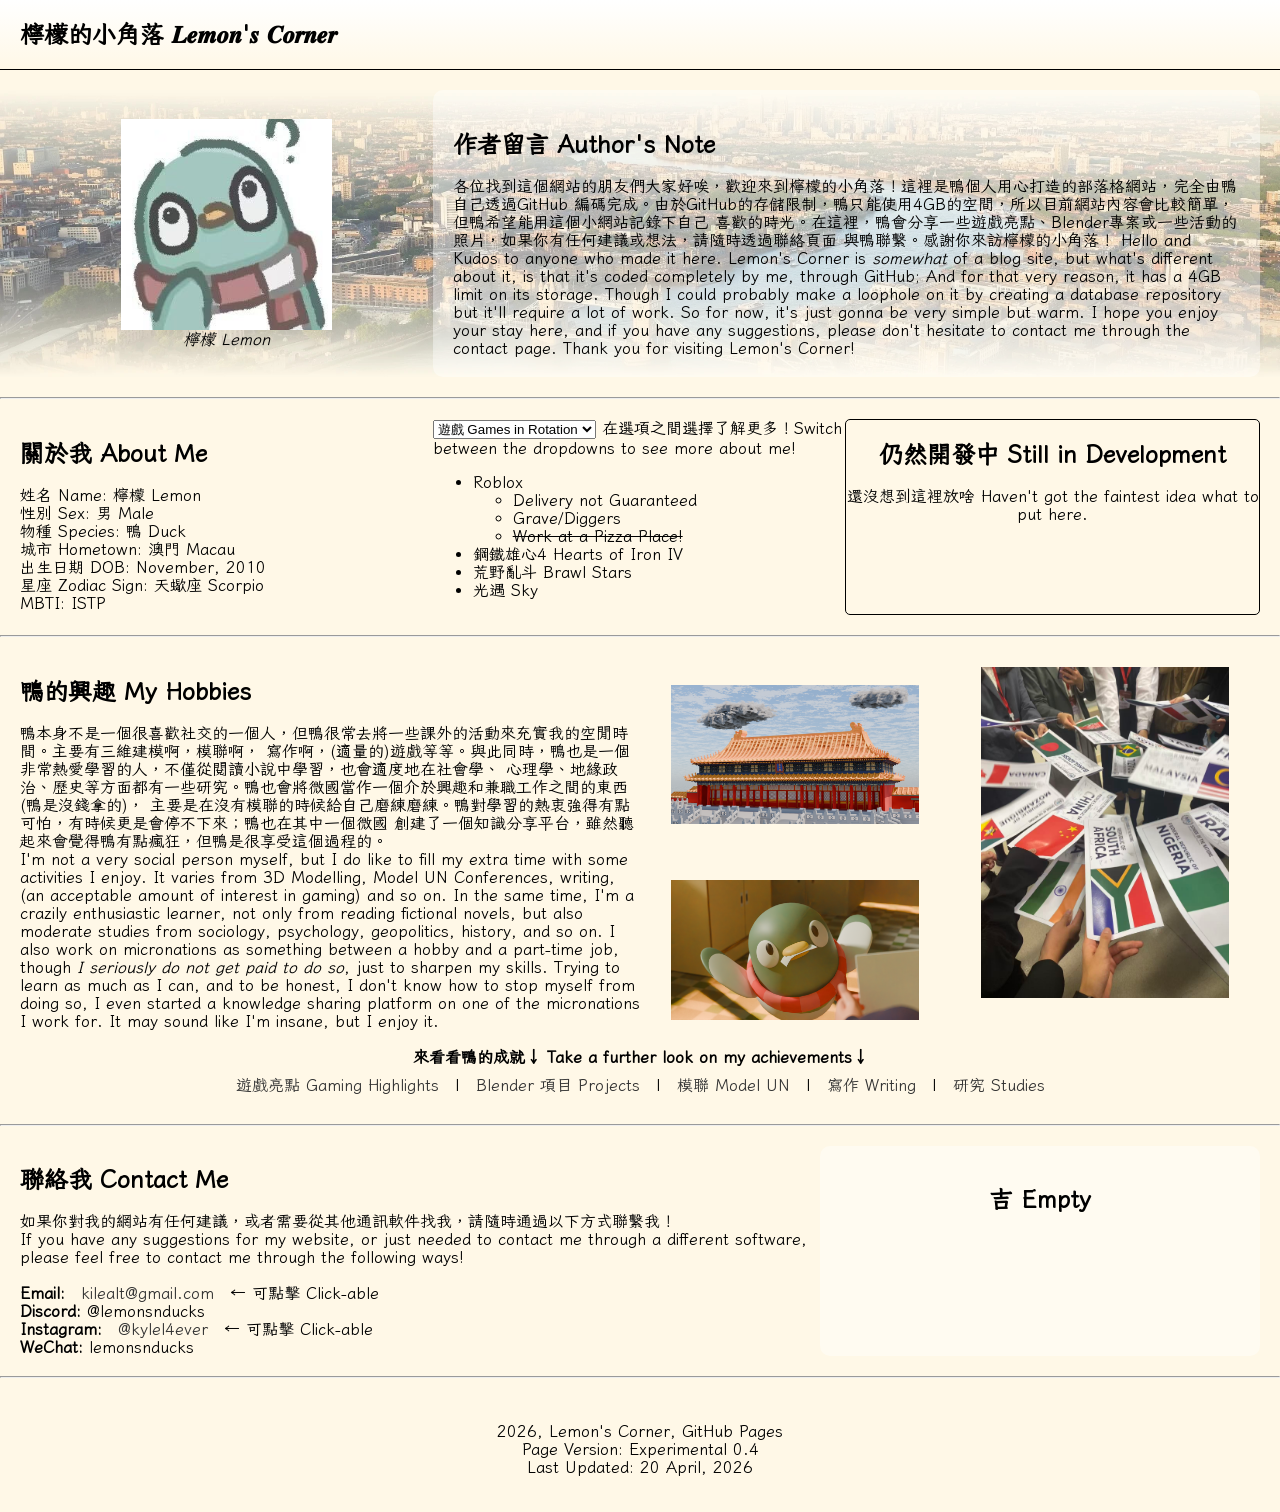
<file: index.html>
<!DOCTYPE html>
<html>
    <head>
        <meta charset="UTF-8">
        <title>Lemon's Corner</title>
        <link rel="stylesheet" href="style.css">
    </head>
    <body>
        <script src="script.js"></script>
        <header class="flexcontainer">
            <div class="flex2">
                <h2 style="margin-top: 0; margin-left:20px; padding-top: 20px; text-align: left;">檸檬的小角落 𝑳𝒆𝒎𝒐𝒏'𝒔 𝑪𝒐𝒓𝒏𝒆𝒓</h2>
            </div>
            <div class="flex1" style="display:grid; place-items: end;"><nav>
                
        </header>
        <section class="flexcontainer london" style="margin-top:20px; margin-bottom:20px; margin-left: 0; margin-right: 0; padding-left: 20px; padding-right: 20px; align-items: center; height:max-content">
            <div class="flex1" style="display:grid; place-items: center;">
                <img src="images/pfp.jpg" style="width:70%;">
                <i>檸檬 Lemon</i>
            </div>
            <div class="flexcontainer flex2" style="align-items: center;">
                <div class="whitebox">
                    <h2>作者留言 Author's Note</h2>
                各位找到這個網站的朋友們大家好唉，歡迎來到檸檬的小角落！這裡是鴨個人用心打造的部落格網站，完全由鴨自己透過GitHub
                編碼完成。由於GitHub的存儲限制，鴨只能使用4GB的空間，所以目前網站內容會比較簡單，但鴨希望能用這個小網站記錄下自己
                喜歡的時光。在這裡，鴨會分享一些遊戲亮點、Blender專案或一些活動的照片，如果你有任何建議或想法，請隨時透過聯絡頁面
                與鴨聯繫。感謝你來訪檸檬的小角落！
                Hello and Kudos to anyone who made it here. Lemon's Corner is <i>somewhat</i> of a blog site,
                 but what's different about it, is that it's coded completely by me, through GitHub; And for that 
                 very reason, it has a 4GB limit on its storage. Though I could probably make a loophole on it by
                 creating a database repository but it'll require a lot of work. So for now, it's just gonna be 
                very simple but warm. I hope you enjoy your stay here, and if you have any suggestions, please don't 
                hesitate to contact me through the contact page. Thank you for visiting Lemon's Corner!
                </div>
            </div>
            
        </section><hr>
        <section class="flexcontainer">
            <div class="flex1">
                <h2>關於我 About Me</h2>
                姓名 Name: 檸檬 Lemon<br>
                性別 Sex: 男 Male<br>
                物種 Species: 鴨 Duck<br>
                城市 Hometown: 澳門 Macau<br>
                出生日期 DOB: November, 2010<br>
                星座 Zodiac Sign: 天蠍座 Scorpio<br>
                MBTI: ISTP<br>
            </div>
            <div class="flex1">
                <select id="dropdown1">
                    <option value="games">遊戲 Games in Rotation</option>
                    <option value="reading">閱讀列表 Reading List</option>
                    <option value="skills">技能 Skills</option>
                </select> 在選項之間選擇了解更多！Switch between the dropdowns to see more about me!<br>
                <span id="dropdown-games"> <!-- Games in Rotation -->
                    <ul>
                        <li>Roblox</li>
                        <ul>
                            <li>Delivery not Guaranteed</li>
                            <li>Grave/Diggers</li>
                            <li><s>Work at a Pizza Place!</s></li>
                        </ul>
                        <li>鋼鐵雄心4 Hearts of Iron IV</li>
                        <li>荒野亂斗 Brawl Stars</li>
                        <li>光遇 Sky</li>
                    </ul>
                </span>
                <span id="dropdown-reading"> <!--Reading List-->
                    <ul>
                        <li>哈利．波特系列 The Harry Potter Series</li>
                        <ul>
                            <li>哈利．波特同人小說 Harry Potter Fanfics</li>
                        </ul>
                        <li>波西．傑克森系列 The Percy Jackson Series (還沒開始 Haven't Started)</li>
                        <li>倫敦的崛起The Rise of London (閱讀中 Ongoing)</li>
                        <li>歐洲通史 European History (還沒開始 Haven't Started)</li>
                    </ul>
                </span>
                <span id="dropdown-skills"> <!--Skills-->
                    <ul>
                        <li>編程 Coding</li>
                        <ul>
                            <li>Python - 中等Intermediate</li>
                            <li>HTML/CSS - 中等Intermediate</li>
                            <li>JavaScript - 初級Beginner</li>
                        </ul>
                        <li>三維建模 3D Modelling</li>
                        <li>公開演講 Public Speaking</li>
                    </ul>
                </span>
            </div>
            <div class="flex1" style="text-align: center; border: 1px solid black; border-radius: 5px;">
                <h2>仍然開發中 Still in Development</h2>
                還沒想到這裡放啥 Haven't got the faintest idea what to put here.
            </div>
        </section><hr>
        <section>
            <div class="flexcontainer">
                <div class="flex1">
                    <h2>鴨的興趣 My Hobbies</h2>
                    鴨本身不是一個很喜歡社交的一個人，但鴨很常去將一些課外的活動來充實我的空閒時間。主要有三維建模啊，模聯啊，
                    寫作啊，(適量的)遊戲等等。與此同時，鴨也是一個非常熱愛學習的人，不僅從閱讀小說中學習，也會適度地在社會學、
                    心理學、地緣政治、歷史等方面都有一些研究。鴨也會將微國當作一個介於興趣和兼職工作之間的東西(鴨是沒錢拿的)，
                    主要是在沒有模聯的時候給自己磨練磨練。鴨對學習的熱衷強得有點可怕，有時候更是會停不下來；鴨也在其中一個微國
                    創建了一個知識分享平台，雖然聽起來會覺得鴨有點瘋狂，但鴨是很享受這個過程的。<br>
                    I'm not a very social person myself, but I do like to fill my extra time with some activities 
                    I enjoy. It varies from 3D Modelling, Model UN Conferences, writing, (an acceptable amount of 
                    interest in gaming) and so on. In the same time, I'm a crazily enthusiastic learner, not only 
                    from reading fictional novels, but also moderate studies from sociology, psychology, geopolitics,
                    history, and so on. I also work on micronations as something between a hobby and a part-time job,
                    though <i>I seriously do not get paid to do so</i>, just to sharpen my skills. Trying to learn as 
                    much as I can, and to be honest, I don't know how to stop myself from doing so, I even started a
                    knowledge sharing platform on one of the micronations I work for. It may sound like I'm insane, but
                    I enjoy it.<br><br>
                </div>
                <div class="flex1 flexcontainer">
                    <div class="flex1 grid">
                        <img src="images/blender/taihedian.png" style="max-width: 80%; height: auto; margin: 0 auto;">
                        <img src="images/duck.png" style="max-width: 80%; height: auto; margin: 0 auto;">
                    </div>
                    <div class="flex1 grid">
                        <img src="images/sonmun.jpg" style="max-width: 80%; height: auto; margin: 0 auto;"><br>
                    </div>
                </div>
            </div>
            <div style="text-align: center;">
                <b>來看看鴨的成就↓ Take a further look on my achievements↓<br></b>
                <nav>
                    <a href="gaming.html">遊戲亮點 Gaming Highlights</a> |
                    <a href="blender.html">Blender 項目 Projects</a> |
                    <a href="mun.html">模聯 Model UN</a> |
                    <a href="writing.html">寫作 Writing</a> |
                    <a href="studies.html">研究 Studies</a>
                </nav>
            </div>
        </section>
        <hr>
        <section class="flexcontainer">
            <div class="flex2">
                <h2>聯絡我 Contact Me</h2>
                如果你對我的網站有任何建議，或者需要從其他通訊軟件找我，請隨時通過以下方式聯繫我！<br>
                If you have any suggestions for my website, or just needed to contact me through a different software, please feel free to contact me through the following ways!<br><br>
                <b>Email:</b> <a href="mailto:kilealt@gmail.com">kilealt@gmail.com</a> ← 可點擊 Click-able<br>
                <b>Discord:</b> @lemonsnducks<br>
                <b>Instagram:</b> <a href="https://www.instagram.com/@kylel4ever/">@kylel4ever</a> ← 可點擊 Click-able<br>
                <b>WeChat:</b> lemonsnducks<br>
            </div>
             <!--<div class="flex1" style="display:grid; place-items: center;">
                
            </div>-->
            <div class="flex1 whitebox" style="text-align: center;">
                <h2>吉 Empty</h2>
            </div>
        </section>
        <hr>
        <footer style="text-align: center; padding: 20px;">
            <p> 2026, Lemon's Corner, GitHub Pages<br>Page Version: Experimental 0.4<br>Last Updated: 20 April, 2026</p>
        </footer>
    </body>
</html>
</file>
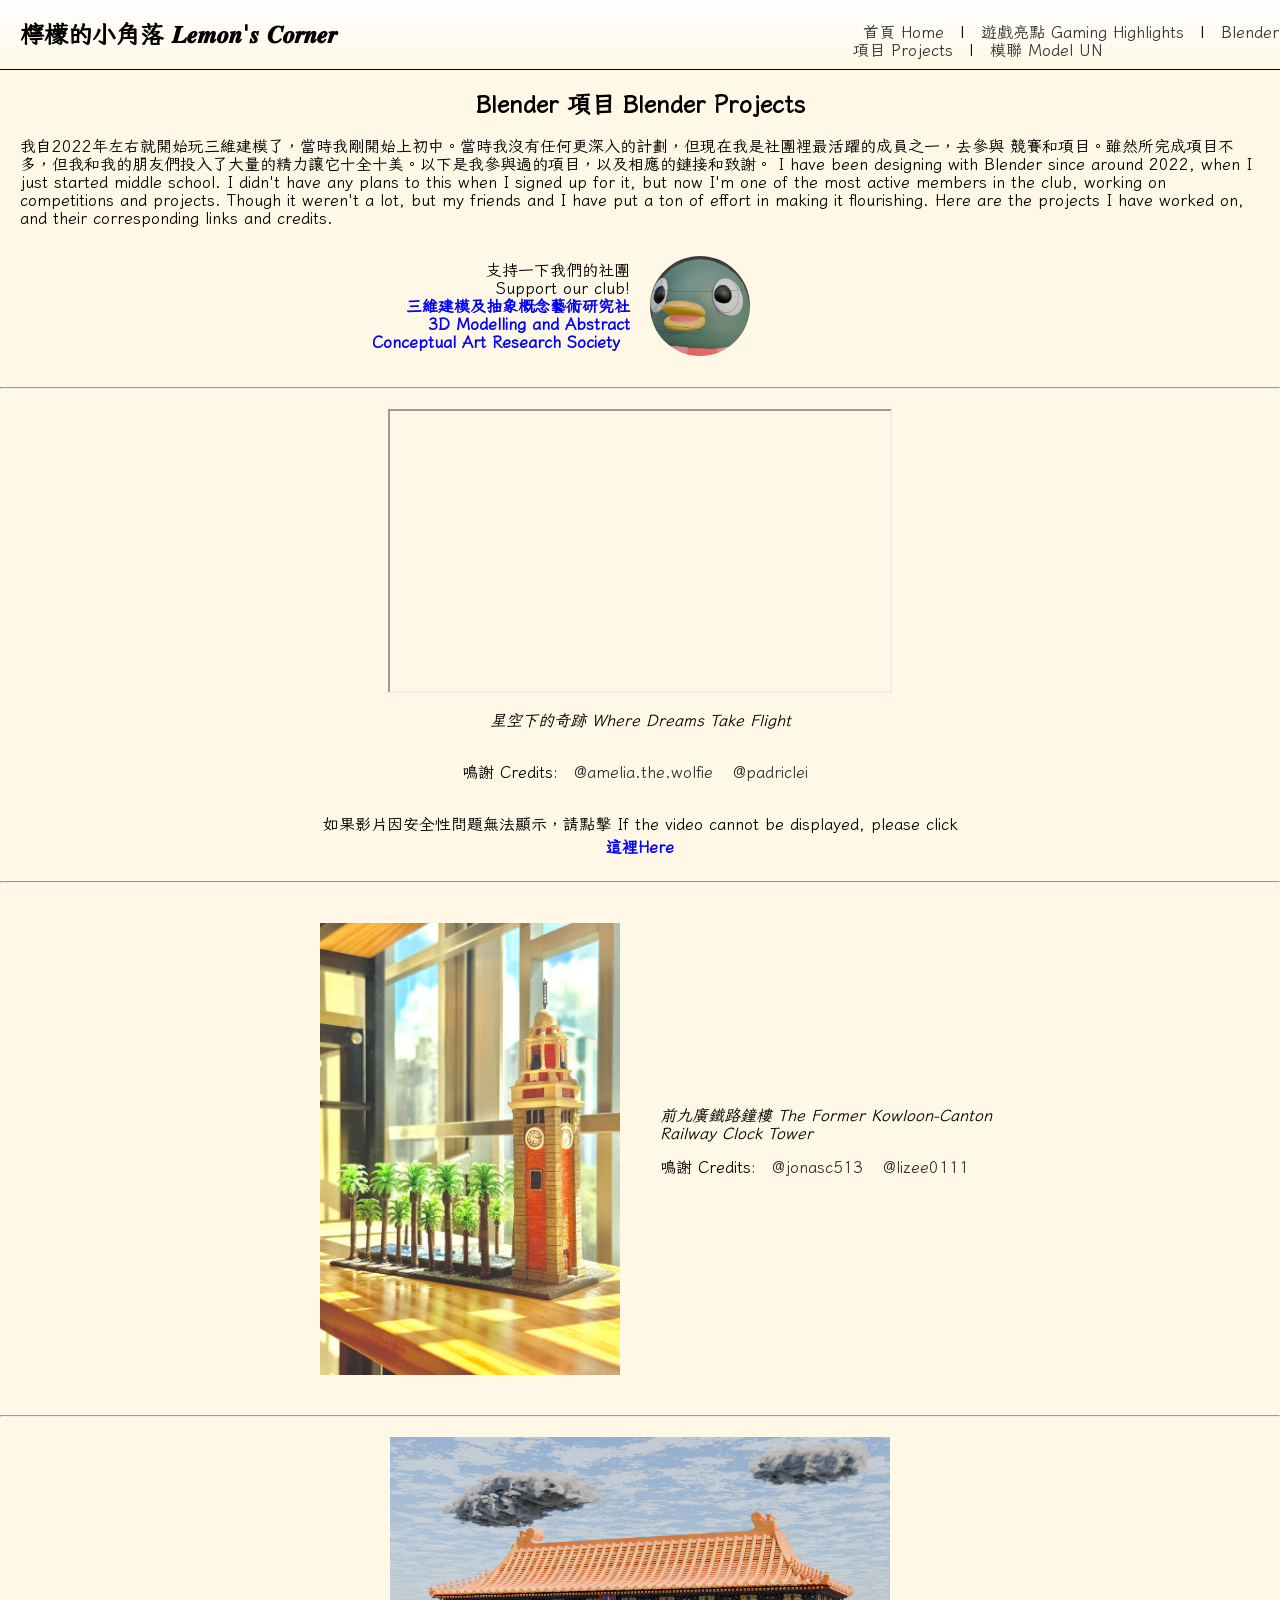
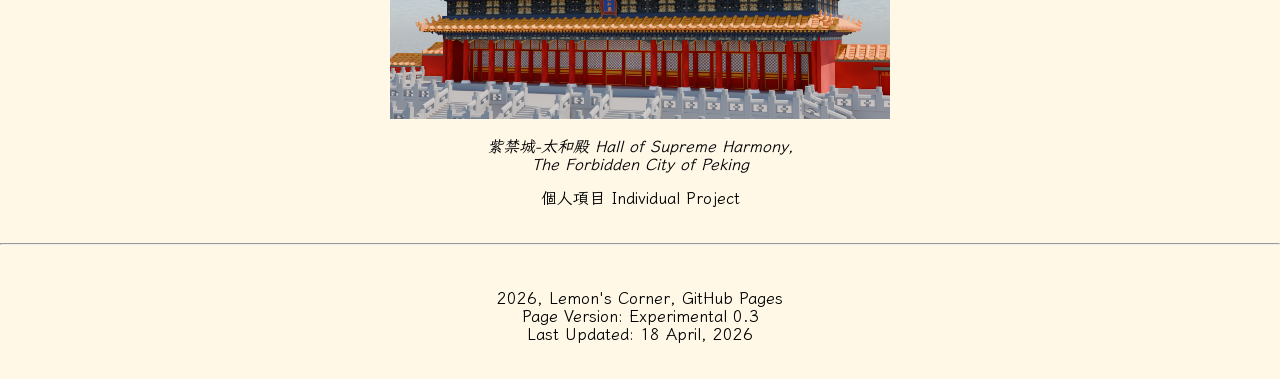
<file: blender.html>
<!DOCTYPE html>
<html>
    <head>
        <meta charset="UTF-8">
        <title>Lemon's Corner</title>
        <link rel="stylesheet" href="style.css">
    </head>
    <body>
        <script src="script.js"></script>
        <header class="flexcontainer">
            <div class="flex2">
                <h2 style="margin-top: 0; margin-left:20px; padding-top: 20px; text-align: left;">檸檬的小角落 𝑳𝒆𝒎𝒐𝒏'𝒔 𝑪𝒐𝒓𝒏𝒆𝒓</h2>
            </div>
            <div class="flex1" style="display:grid; place-items: end;"><nav>
                <a href="index.html">首頁 Home</a> |
                <a href="gaming.html">遊戲亮點 Gaming Highlights</a> |
                <a href="blender.html">Blender 項目 Projects</a> |
                <a href="mun.html">模聯 Model UN</a>
            </nav></div>
        </header>
        <section>
            <h1>Blender 項目 Blender Projects</h1>
            我自2022年左右就開始玩三維建模了，當時我剛開始上初中。當時我沒有任何更深入的計劃，但現在我是社團裡最活躍的成員之一，去參與
            競賽和項目。雖然所完成項目不多，但我和我的朋友們投入了大量的精力讓它十全十美。以下是我參與過的項目，以及相應的鏈接和致謝。
            I have been designing with Blender since around 2022, when I just started middle school. I didn't have any plans
            to this when I signed up for it, but now I'm one of the most active members in the club, working on competitions
            and projects. Though it weren't a lot, but my friends and I have put a ton of effort in making it flourishing.
            Here are the projects I have worked on, and their corresponding links and credits.
            <br><br>
            <div class="flexcontainer" style="align-items: center; gap: 20px;">
                <div class="flex1 flexcontainer" style="justify-content: flex-end;">
                    <p style="text-align: right;">支持一下我們的社團<br>Support our club!<br>
                    <a href="https://www.instagram.com/pcms3dmodelling/"><b style="color:blue">三維建模及抽象概念藝術研究社<br>3D Modelling and Abstract<br>Conceptual Art Research Society</b></a><br></p>
                </div>
                <div class="flex1">
                    <img src="images/blender/club.jpg" width="100px" style="border-radius: 50%;">
                </div>
            </div>
        </section>
        <hr>
        <section class="display">
            <iframe src="https://www.youtube.com/watch?v=B8Gnw41K_ok" width="500px" height="280px"></iframe><br>
            <i>星空下的奇跡 Where Dreams Take Flight</i><br>
            <p>鳴謝 Credits: <a href="https://instagram.com/amelia.the.wolfie">@amelia.the.wolfie</a><a href="https://instagram.com/padriclei">@padriclei</a></p><br>
            如果影片因安全性問題無法顯示，請點擊 If the video cannot be displayed, please click <a href="https://www.youtube.com/watch?v=B8Gnw41K_ok"><b style="color:blue">這裡Here</b></a>
        </section>
        <hr>
        <section class="flexcontainer">
            <div class="flex1 flexcontainer" style="justify-content: flex-end; padding:20px;">
                <img src="images/blender/kowloon.jpg" width="300px">
            </div>
            <div class="flex1 flexcontainer" style="align-items: center; justify-content: flex-start; padding:20px;">
                <div>
                    <i>前九廣鐵路鐘樓 The Former Kowloon-Canton<br>Railway Clock Tower</i><br>
                    <p>鳴謝 Credits: <a href="https://instagram.com/jonasc513">@jonasc513</a><a href="https://instagram.com/lizee0111">@lizee0111</a><br></p>
                </div>
            </div>
        </section><hr>
        <section class="display" style="text-align: center;">
            <img src="images/blender/taihedian.png" width="500px"><br>
            <i>紫禁城-太和殿 Hall of Supreme Harmony,<br>The Forbidden City of Peking</i>
            <p>個人項目 Individual Project</p>
        </section><hr>
        <footer style="text-align: center; padding: 20px;">
            <p> 2026, Lemon's Corner, GitHub Pages<br>Page Version: Experimental 0.3<br>Last Updated: 18 April, 2026</p>
        </footer>
    </body>
</html>
</file>
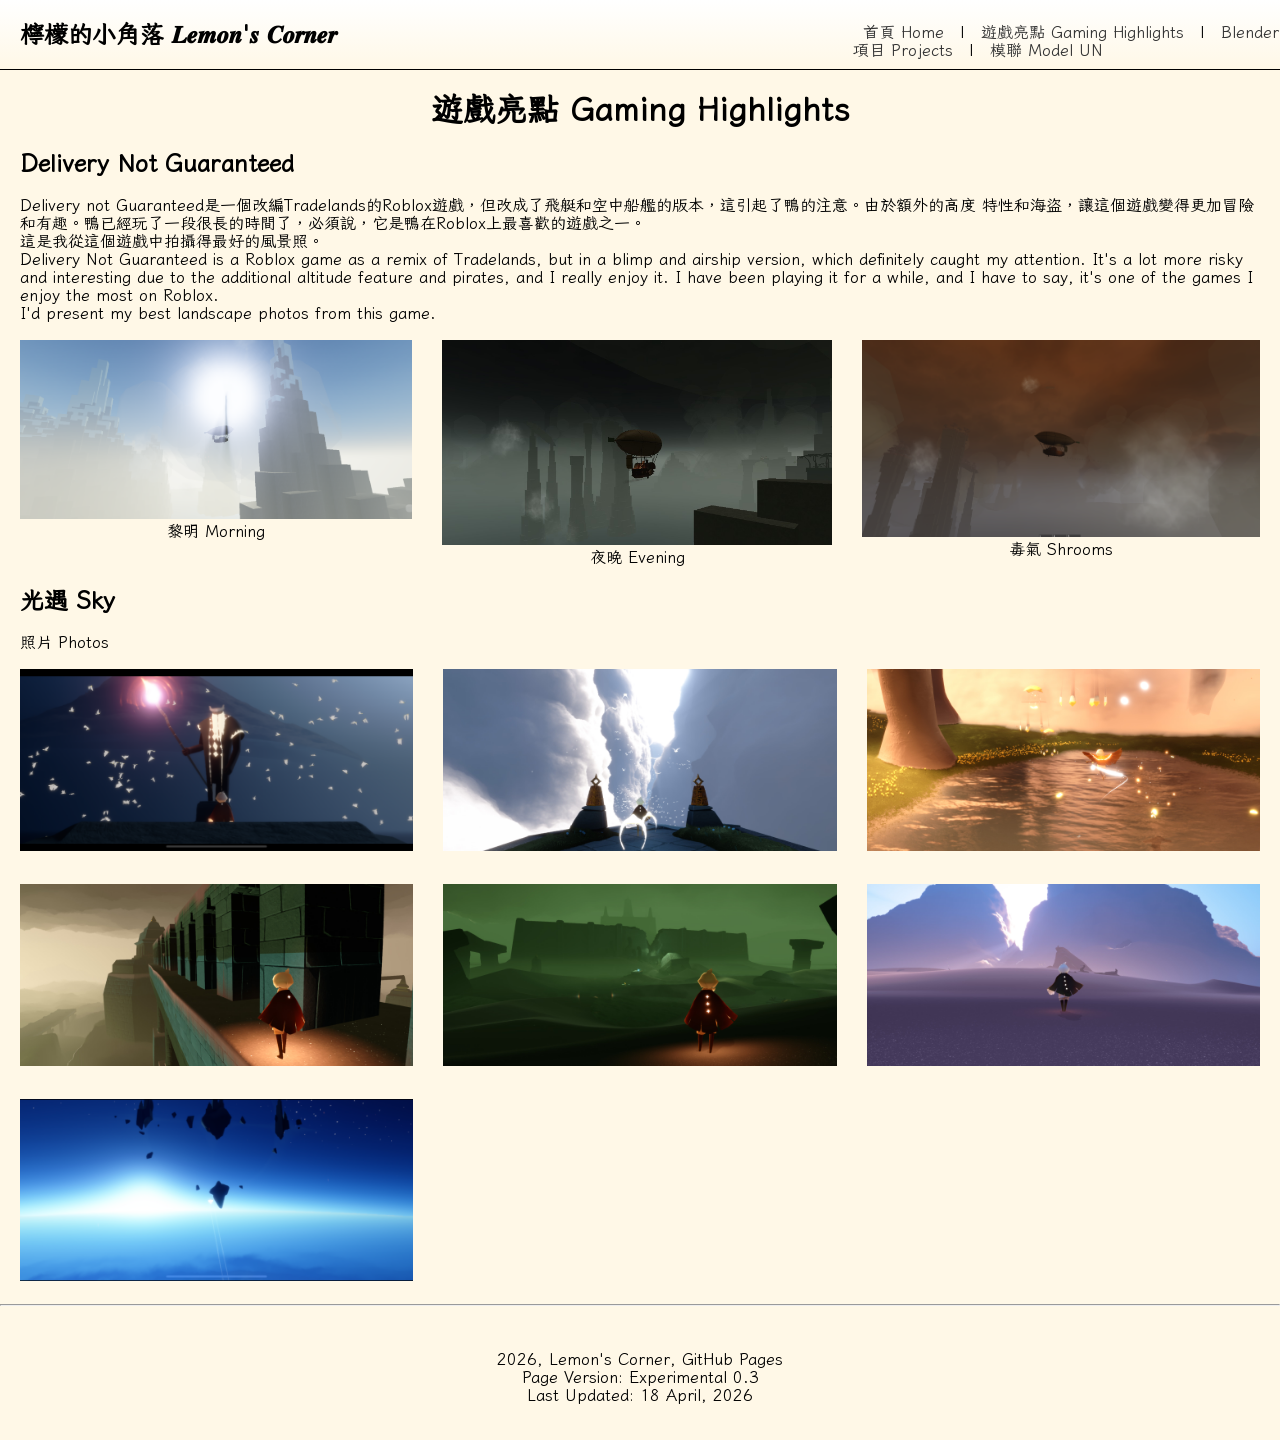
<file: gaming.html>
<!DOCTYPE html>
<html>
    <head>
        <meta charset="UTF-8">
        <title>Lemon's Corner</title>
        <link rel="stylesheet" href="style.css">
    </head>
    <body>
        <script src="script.js"></script>
        <header class="flexcontainer">
            <div class="flex2">
                <h2 style="margin-top: 0; margin-left:20px; padding-top: 20px; text-align: left;">檸檬的小角落 𝑳𝒆𝒎𝒐𝒏'𝒔 𝑪𝒐𝒓𝒏𝒆𝒓</h2>
            </div>
            <div class="flex1" style="display:grid; place-items: end;"><nav>
                <a href="index.html">首頁 Home</a> |
                <a href="gaming.html">遊戲亮點 Gaming Highlights</a> |
                <a href="blender.html">Blender 項目 Projects</a> |
                <a href="mun.html">模聯 Model UN</a>
            </nav></div>
        </header>
        <h1>遊戲亮點 Gaming Highlights</h1>
        <section>
            <h2>Delivery Not Guaranteed</h2>
            Delivery not Guaranteed是一個改編Tradelands的Roblox遊戲，但改成了飛艇和空中船艦的版本，這引起了鴨的注意。由於額外的高度
            特性和海盜，讓這個遊戲變得更加冒險和有趣。鴨已經玩了一段很長的時間了，必須說，它是鴨在Roblox上最喜歡的遊戲之一。<br>
            這是我從這個遊戲中拍攝得最好的風景照。<br>
            Delivery Not Guaranteed is a Roblox game as a remix of Tradelands, but in a blimp and airship version, 
            which definitely caught my attention. It's a lot more risky and interesting due to the additional altitude feature and
            pirates, and I really enjoy it. I have been playing it for a while, and I have to say, it's one of the games
            I enjoy the most on Roblox.<br>
            I'd present my best landscape photos from this game.<br><br>
            <div class="gridcontainer">
                <div class="gaming">
                    <img src="images/delng/light.png"><br>
                    黎明 Morning
                </div>
                <div class="gaming">
                    <img src="images/delng/dark.jpg"><br>
                    夜晚 Evening
                </div>
                <div class="gaming">
                    <img src="images/delng/shrooms.png"><br>
                    毒氣 Shrooms
                </div>
            </div>
        </section>
        <section>
            <h2>光遇 Sky</h2>
            <!--對於鴨而言，光遇這個美麗的世界背後有一個很深奧的故事。-->
            照片 Photos<br><br>
            <div class="gridcontainer" stlye="place-items:center;">
                <div class="gaming">
                    <img src="images/sky/1.png"><br>
                </div>
                <div class="gaming">
                    <img src="images/sky/2.jpg"><br>
                </div>
                <div class="gaming">
                    <img src="images/sky/3.jpg"><br>
                </div>
                <div class="gaming">
                    <img src="images/sky/4.jpg"><br>
                </div>
                <div class="gaming">
                    <img src="images/sky/5.jpg"><br>
                </div>
                <div class="gaming">
                    <img src="images/sky/6.jpg"><br>
                </div>
                <div class="gaming">
                    <img src="images/sky/7.png"><br>
                </div>
            </div>
        </section>
        <hr>
        <footer style="text-align: center; padding: 20px;">
            <p> 2026, Lemon's Corner, GitHub Pages<br>Page Version: Experimental 0.3<br>Last Updated: 18 April, 2026</p>
        </footer>
    </body>
</html>
</file>
<file: style.css>
@import url('https://fonts.googleapis.com/css?family=Iansui');

body {
    font-family: 'Iansui', Iansui;
    background-color: #FFF8E7;
    margin:0;
}

h1 {
    text-align: center;
}

section {
    margin: 20px;
}

header {
    top:0;
    margin:0;
    border-bottom: black 1px solid;
    background-image:linear-gradient(to bottom,white, #FFF8E7);
}

nav {
    justify-content: center;
    gap: 20px;
    padding: 10px 0;
}

a {
    text-decoration: none;
    color: #333;
    padding: 5px 10px;
    border-radius: 5px;
}
a:hover {
    text-decoration: underline;
    text-decoration: bold;
}

.flexcontainer {
    display: flex;
    gap:auto;
}
.flex1 {
    flex: 1;
    justify-content: center;
}
.flex2 {
    flex: 2;
}

.london {
    background-image: url('images/london.jpg');
    background-size: 100% 100%;
    background-repeat:no-repeat;
}

.gridcontainer {
    display: grid;
    grid-template-columns: auto auto auto;
    gap: 30px;
}
.gaming {
    text-align: center;
}

.gaming img {
    max-width: 100%;
    height: auto;
}
.grid {
    display:grid;
    gap:auto;
    place-items: center;
}

.whitebox {
    background-color: rgba(255, 255, 255, 0.4);
    border-radius: 10px;
    padding: 20px;
}

/* Resize images in the hobbies section */
div.flexcontainer img {
    max-width: 100%;
    height: auto;
    display: block;
}

.display {
    display: grid;
    place-items: center;
}
</file>
